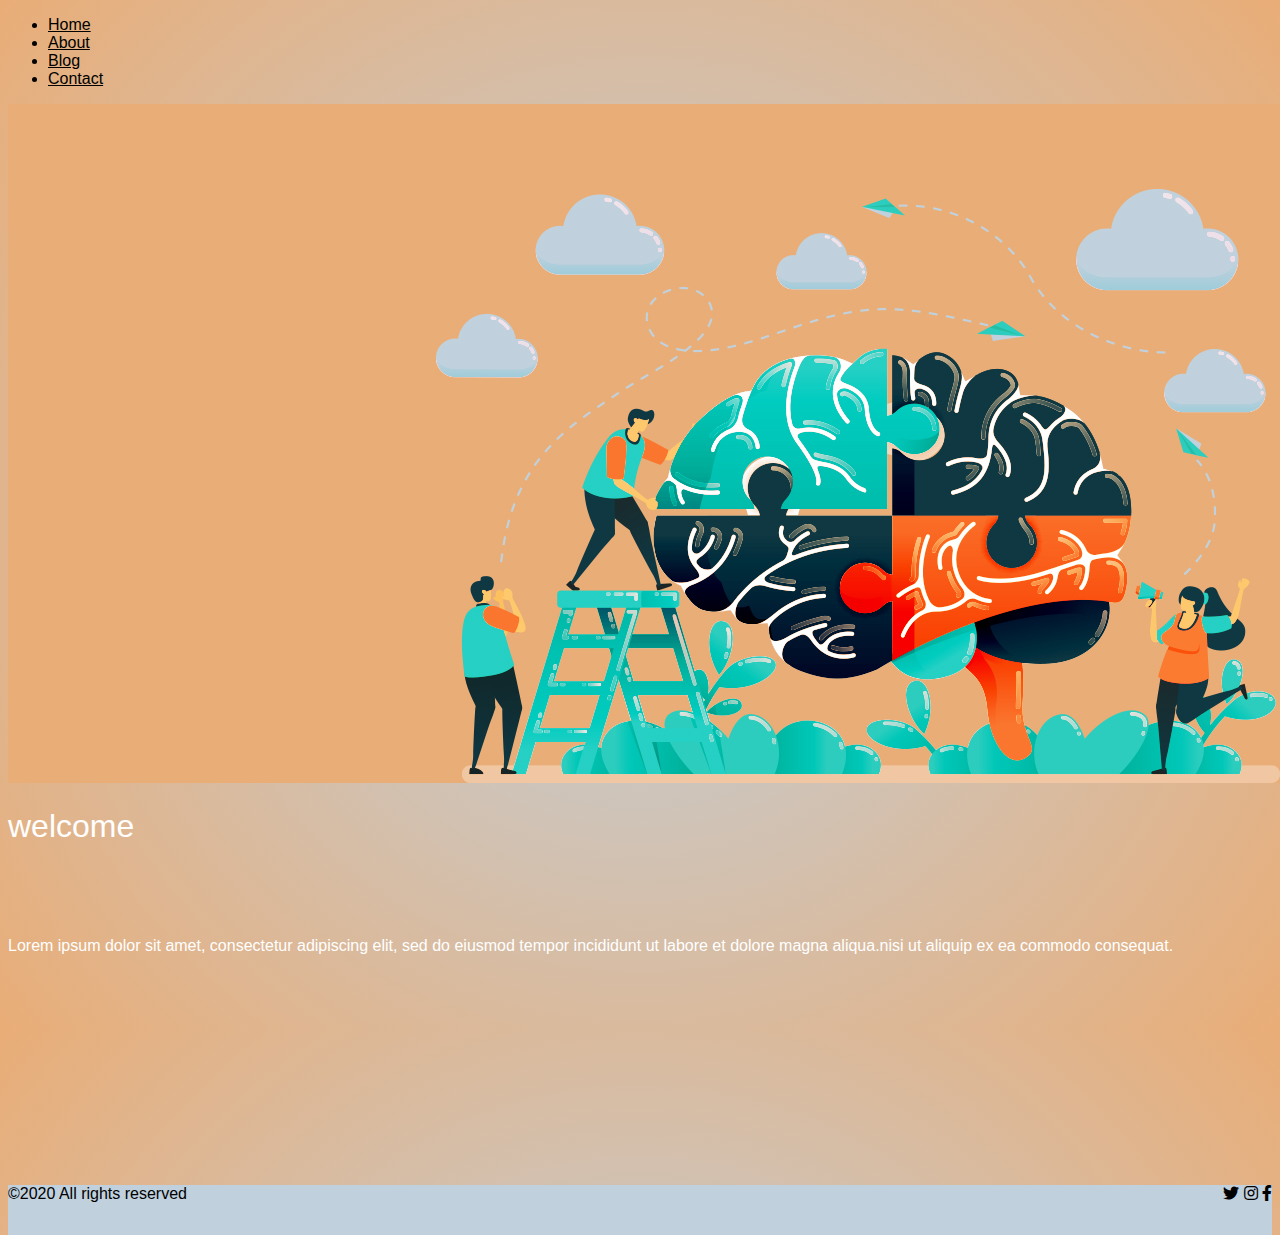
<file: Template/index.html>
<!DOCTYPE html>
<html lang="en">
<head>
    <meta charset="UTF-8">
    <meta http-equiv="X-UA-Compatible" content="IE=edge">
    <meta name="viewport" content="width=device-width, initial-scale=1.0">

    <link rel="stylesheet" href="https://cdnjs.cloudflare.com/ajax/libs/font-awesome/5.12.1/css/all.min.css">
    <link href="https://cdn.jsdelivr.net/npm/bootstrap@5.0.0-beta3/dist/css/bootstrap.min.css" rel="stylesheet" integrity="sha384-eOJMYsd53ii+scO/bJGFsiCZc+5NDVN2yr8+0RDqr0Ql0h+rP48ckxlpbzKgwra6" crossorigin="anonymous">
    <script src="https://cdn.jsdelivr.net/npm/bootstrap@5.0.0-beta3/dist/js/bootstrap.bundle.min.js" integrity="sha384-JEW9xMcG8R+pH31jmWH6WWP0WintQrMb4s7ZOdauHnUtxwoG2vI5DkLtS3qm9Ekf" crossorigin="anonymous"></script>
    
    <link rel="stylesheet" href="Blog.css">
    <title>Psych2go</title>


    
</head>
<body style="background-color: #e9ad77;;">
   
        
            
            <div class="menu">
             <ul class="nav justify-content-end">
                <li class="nav-item">
                  <a class="nav-link active" aria-current="page" href="index.html">Home</a>
                </li>
                <li class="nav-item">
                  <a class="nav-link" href="About.html">About</a>
                </li>
                <li class="nav-item">
                  <a class="nav-link" href="Blog.html">Blog</a>
                </li>
                <li class="nav-item">
                    <a class="nav-link" href="contact.html">Contact</a>
                </li>
              </ul>
            </div>
        </section>
        <section>
            <div>
                <img src="img/Psychology.jpg" class="img-fluid">
            </div>
            <div >
                <h1  class="position-absolute top-50 start-0 translate-middle-y" class="fixed-top"  style="color: white;">welcome </h1><br><br><br>
                <p  class="text-center" style="color: white;" >Lorem ipsum dolor sit amet, consectetur adipiscing elit,
                 sed do eiusmod tempor incididunt ut labore et dolore magna 
                 aliqua.nisi ut aliquip ex ea commodo consequat. 
                </p>
            </div>
        </section>
        
        <footer  style="background-color: rgba(192,208,221,1); height: 50px;">&copy;2020 All rights reserved
          <div class="iconns">
            <i class="fab fa-twitter"></i>
            <i class="fab fa-instagram"></i>
            <i class="fab fa-facebook-f"></i>
          </div>
        </footer>
    
   
    
</body>
</html>
</file>
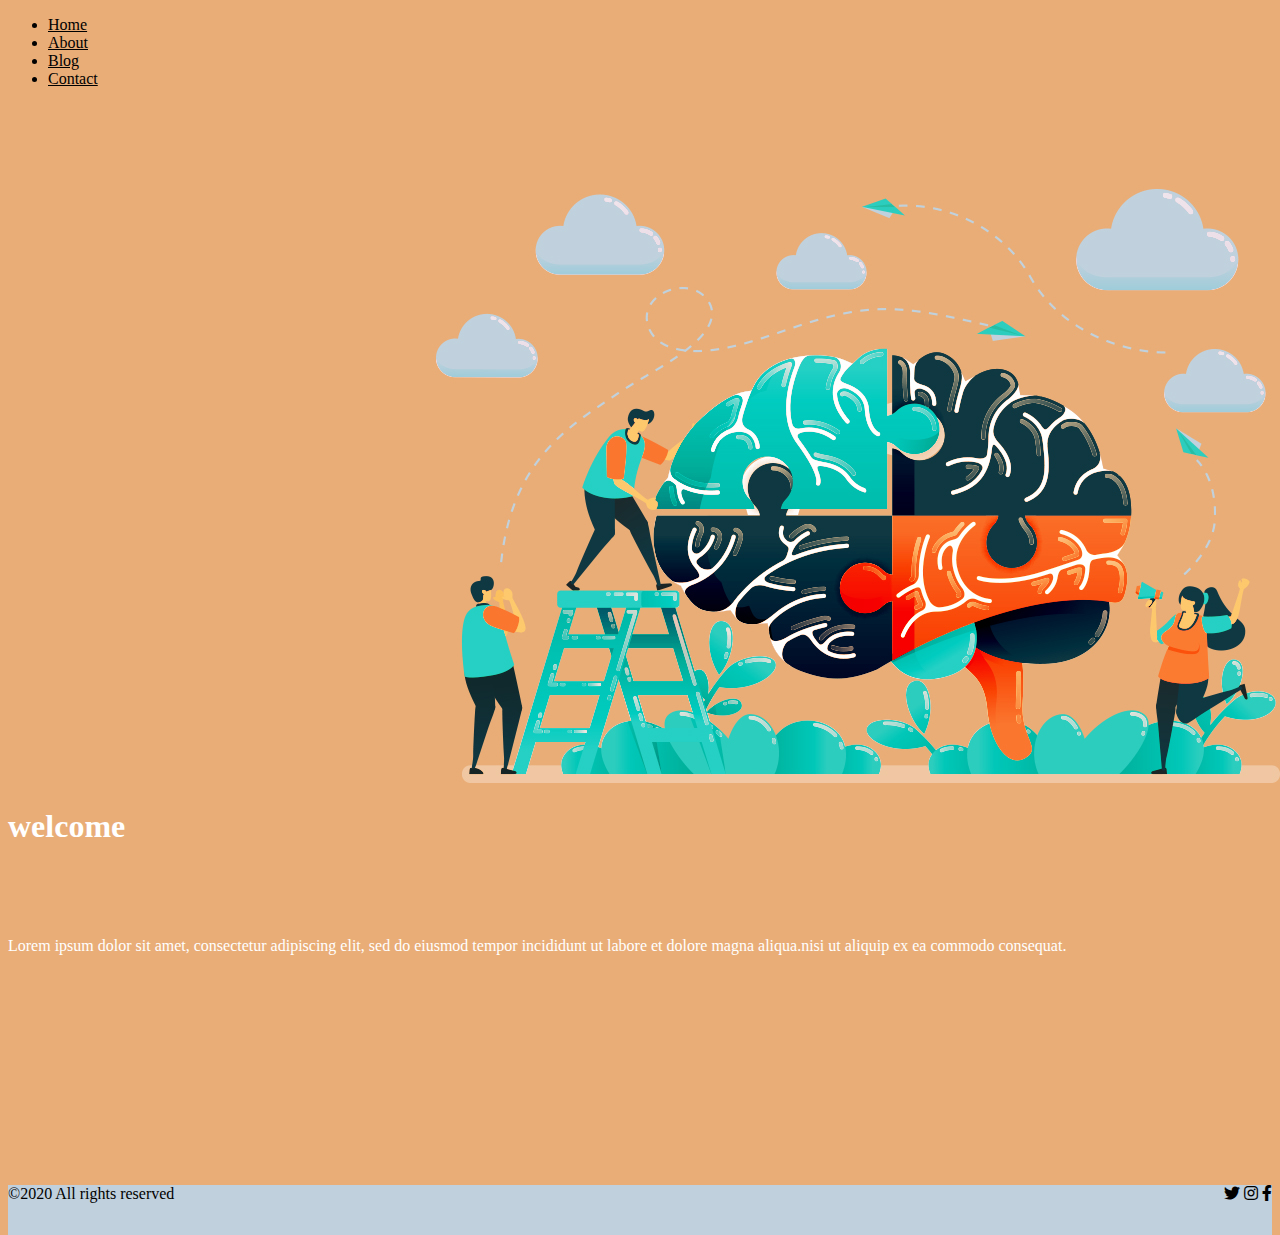
<file: theme-template/index.html>
<!DOCTYPE html>
<html lang="en">
<head>
    <meta charset="UTF-8">
    <meta http-equiv="X-UA-Compatible" content="IE=edge">
    <meta name="viewport" content="width=device-width, initial-scale=1.0">

    <link rel="stylesheet" href="https://cdnjs.cloudflare.com/ajax/libs/font-awesome/5.12.1/css/all.min.css">
    <link href="https://cdn.jsdelivr.net/npm/bootstrap@5.0.0-beta3/dist/css/bootstrap.min.css" rel="stylesheet" integrity="sha384-eOJMYsd53ii+scO/bJGFsiCZc+5NDVN2yr8+0RDqr0Ql0h+rP48ckxlpbzKgwra6" crossorigin="anonymous">
    <script src="https://cdn.jsdelivr.net/npm/bootstrap@5.0.0-beta3/dist/js/bootstrap.bundle.min.js" integrity="sha384-JEW9xMcG8R+pH31jmWH6WWP0WintQrMb4s7ZOdauHnUtxwoG2vI5DkLtS3qm9Ekf" crossorigin="anonymous"></script>
    
    <link rel="stylesheet" href="home.css">
    <title>Psych2go</title>


    
</head>
<body style="background-color: #e9ad77;;">
   
        
            
            <div class="menu">
             <ul class="nav justify-content-end">
                <li class="nav-item">
                  <a class="nav-link active" aria-current="page" href="index.html">Home</a>
                </li>
                <li class="nav-item">
                  <a class="nav-link" href="About.html">About</a>
                </li>
                <li class="nav-item">
                  <a class="nav-link" href="Blog.html">Blog</a>
                </li>
                <li class="nav-item">
                    <a class="nav-link" href="contact.html">Contact</a>
                </li>
              </ul>
            </div>
        </section>
        <section>
            <div>
                <img src="img/Psychology.jpg" class="img-fluid">
            </div>
            <div >
                <h1  class="position-absolute top-50 start-0 translate-middle-y" class="fixed-top"  style="color: white;">welcome </h1><br><br><br>
                <p  class="text-center" style="color: white;" >Lorem ipsum dolor sit amet, consectetur adipiscing elit,
                 sed do eiusmod tempor incididunt ut labore et dolore magna 
                 aliqua.nisi ut aliquip ex ea commodo consequat. 
                </p>
            </div>
        </section>
        
        <footer  style="background-color: rgba(192,208,221,1); height: 50px;">&copy;2020 All rights reserved
          <div class="iconns">
            <i class="fab fa-twitter"></i>
            <i class="fab fa-instagram"></i>
            <i class="fab fa-facebook-f"></i>
          </div>
      </footer>
    
   
    
</body>
</html>
</file>
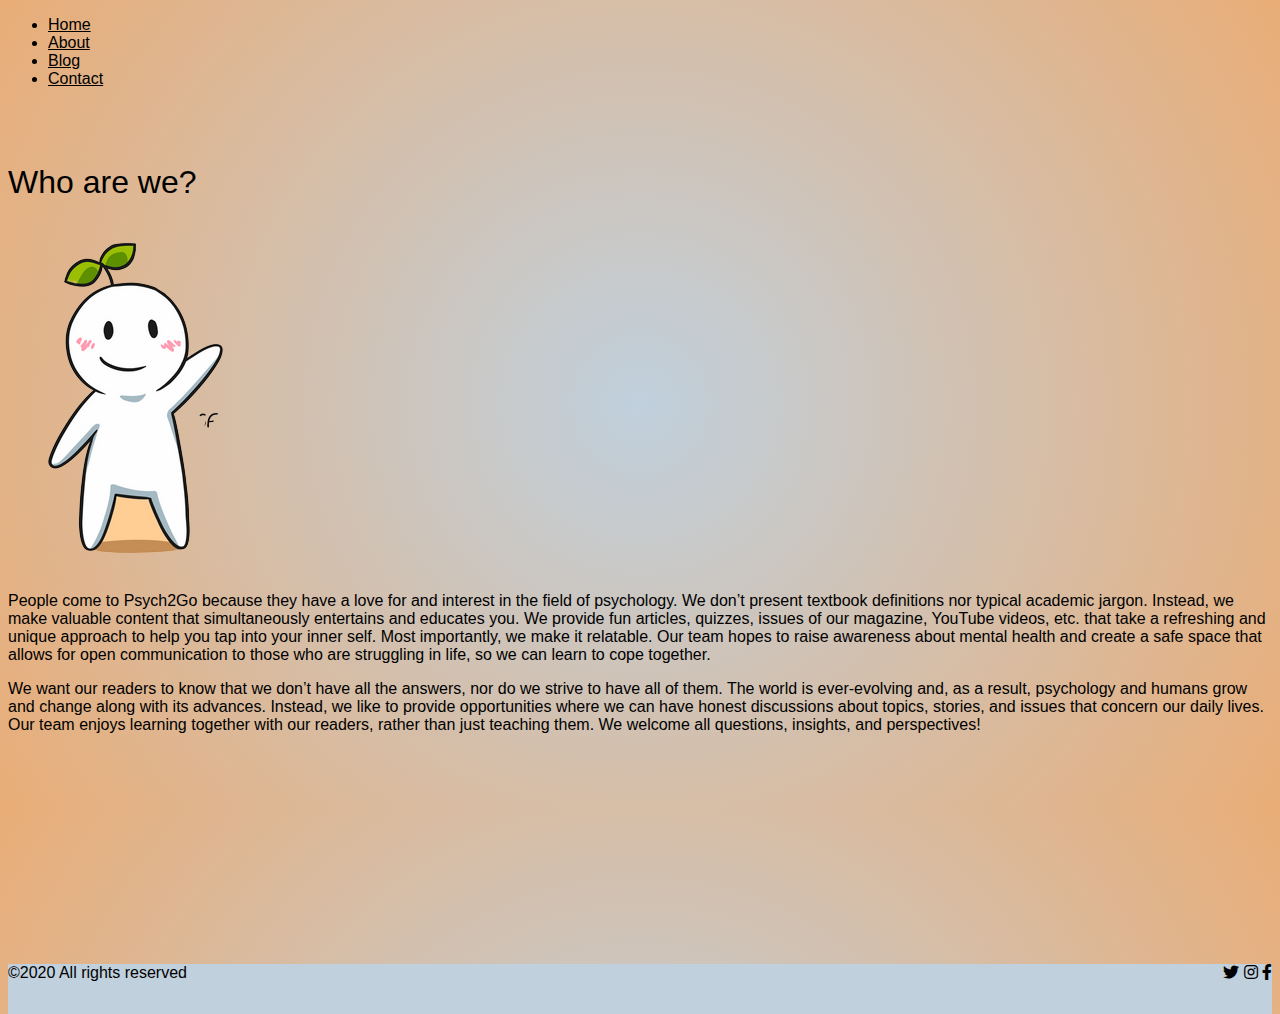
<file: Template/About.html>
<!DOCTYPE html>
<html lang="en">
<head>
    <meta charset="UTF-8">
    <meta http-equiv="X-UA-Compatible" content="IE=edge">
    <meta name="viewport" content="width=device-width, initial-scale=1.0">
    <link rel="stylesheet" href="https://cdnjs.cloudflare.com/ajax/libs/font-awesome/5.12.1/css/all.min.css">
    <link href="https://cdn.jsdelivr.net/npm/bootstrap@5.0.0-beta3/dist/css/bootstrap.min.css" rel="stylesheet" integrity="sha384-eOJMYsd53ii+scO/bJGFsiCZc+5NDVN2yr8+0RDqr0Ql0h+rP48ckxlpbzKgwra6" crossorigin="anonymous">
    <script src="https://cdn.jsdelivr.net/npm/bootstrap@5.0.0-beta3/dist/js/bootstrap.bundle.min.js" integrity="sha384-JEW9xMcG8R+pH31jmWH6WWP0WintQrMb4s7ZOdauHnUtxwoG2vI5DkLtS3qm9Ekf" crossorigin="anonymous"></script>
    <link rel="stylesheet" href="Blog.css">
    <title>About us</title>
</head>
<body>
    <div class="menu">
        <ul class="nav justify-content-end">
           <li class="nav-item">
             <a class="nav-link active" aria-current="page" href="index.html">Home</a>
           </li>
           <li class="nav-item">
             <a class="nav-link" href="About.html">About</a>
           </li>
           <li class="nav-item">
             <a class="nav-link" href="Blog.html">Blog</a>
           </li>
           <li class="nav-item">
               <a class="nav-link" href="contact.html">Contact</a>
           </li>
        </ul>
    </div>
    <div >
      <h1 style="margin-top: 6%;"  class="text-center">Who are we?</h1>
    </div>
    <div class="mx-auto">
      <img src="img/psi_by_cartoonsilverfox_deatkek-350t-removebg-preview(1).png" class="rounded mx-auto d-block" alt="Responsive image">
    </div>
    <div class="text-center">
      <p class="fw-bold">People come to Psych2Go because they have a love for and interest in the field of psychology. We don’t present textbook definitions nor typical academic jargon. Instead, we make valuable content that simultaneously entertains and educates you. We provide fun articles, quizzes, issues of our magazine, YouTube videos, etc. that take a refreshing and unique approach to help you tap into your inner self. Most importantly, we make it relatable. Our team hopes to raise awareness about mental health and create a safe space that allows for open communication to those who are struggling in life, so we can learn to cope together.</p>
      <p class="fw-bold">We want our readers to know that we don’t have all the answers, nor do we strive to have all of them. The world is ever-evolving and, as a result, psychology and humans grow and change along with its advances. Instead, we like to provide opportunities where we can have honest discussions about topics, stories, and issues that concern our daily lives. Our team enjoys learning together with our readers, rather than just teaching them. We welcome all questions, insights, and perspectives!</p> 
    </div>    
        
      
    
    <footer style="background-color: rgba(192,208,221,1); height: 50px;">&copy;2020 All rights reserved
      <div class="iconns">
        <i class="fab fa-twitter"></i>
        <i class="fab fa-instagram"></i>
        <i class="fab fa-facebook-f"></i>
      </div>
  </footer>
    
</body>
</html>
</file>
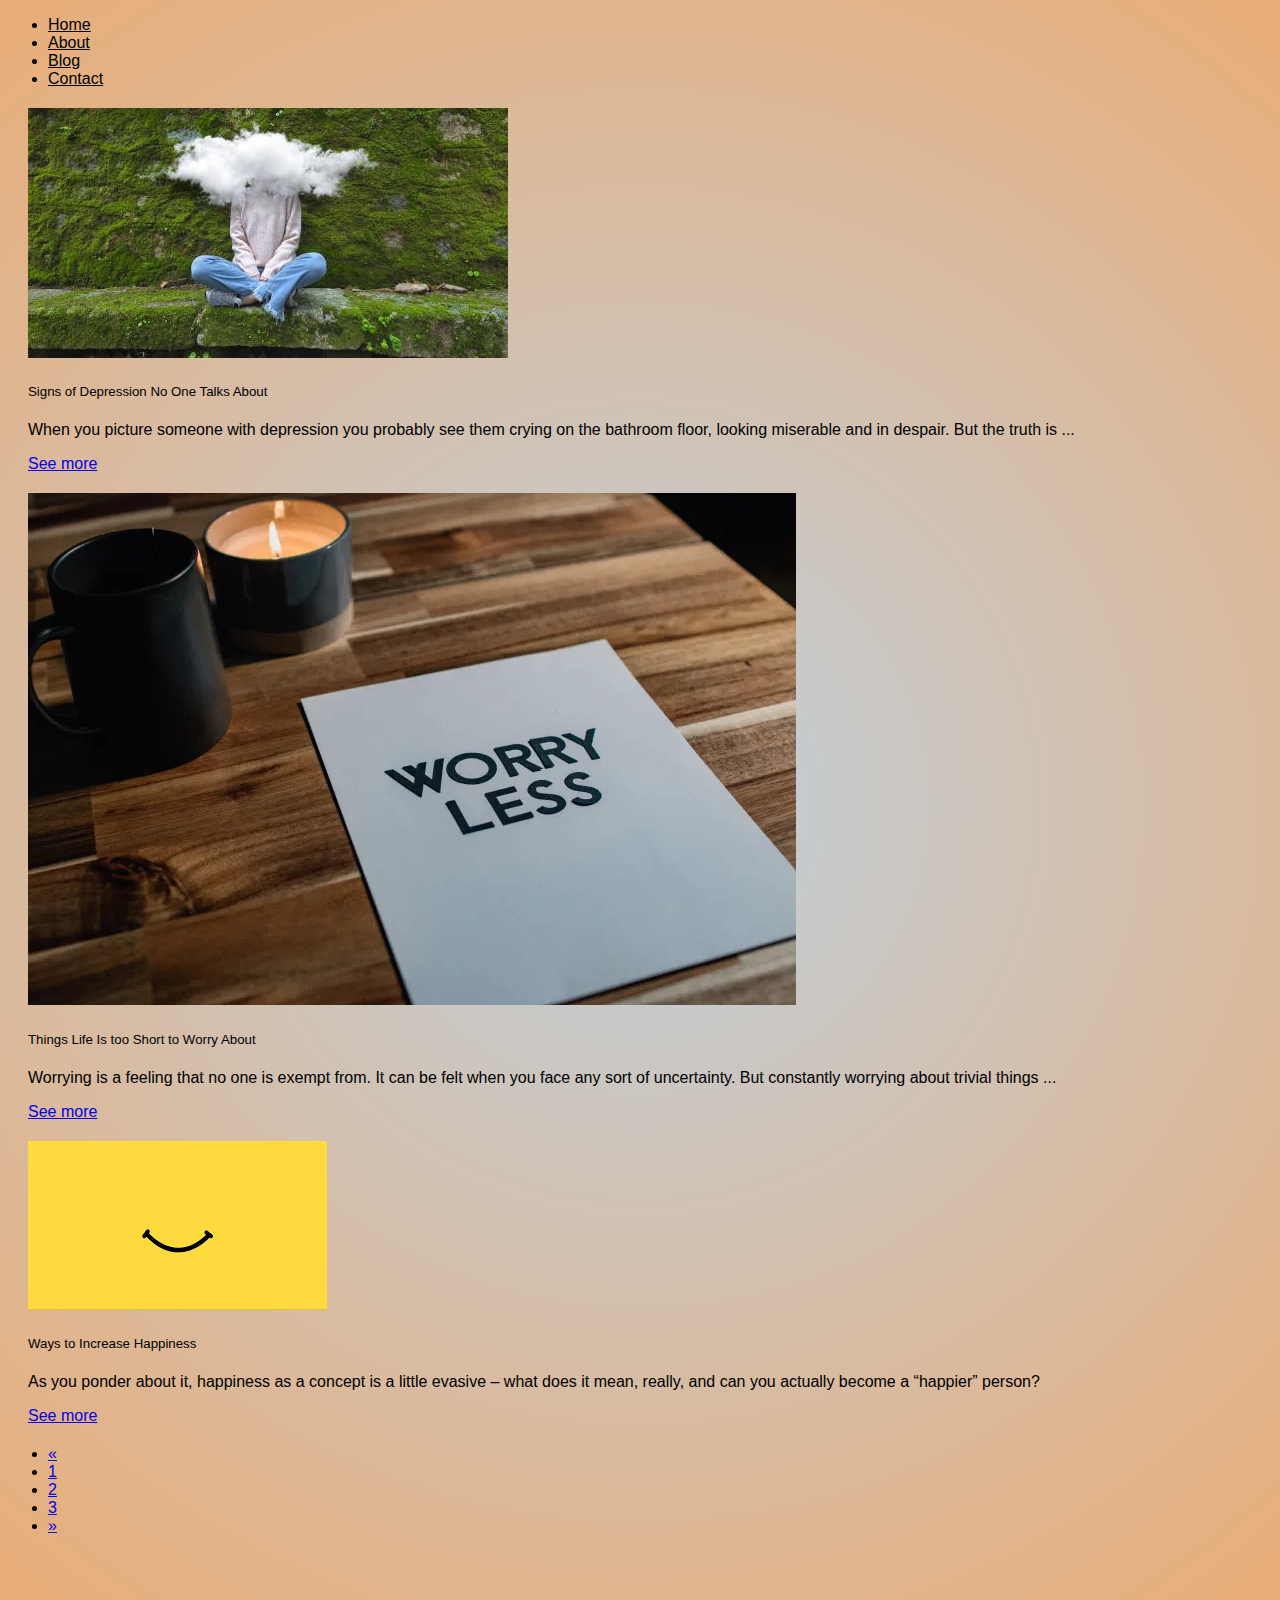
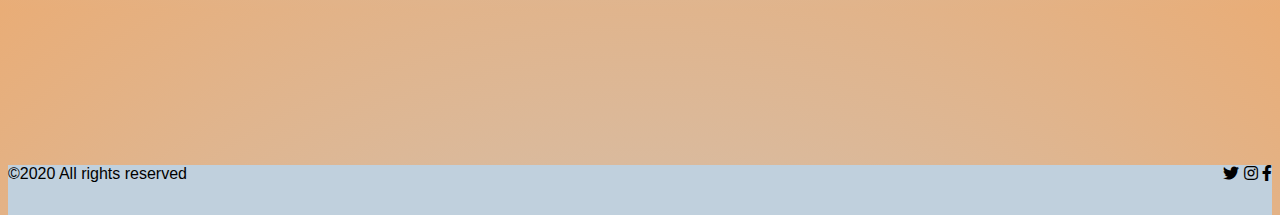
<file: Template/Blog.html>
<!DOCTYPE html>
<html lang="en">
<head>
    <meta charset="UTF-8">
    <meta http-equiv="X-UA-Compatible" content="IE=edge">
    <meta name="viewport" content="width=device-width, initial-scale=1.0">
    <link rel="stylesheet" href="Blog.css">
    <link rel="stylesheet" href="https://cdnjs.cloudflare.com/ajax/libs/font-awesome/5.12.1/css/all.min.css">
    <link href="https://cdn.jsdelivr.net/npm/bootstrap@5.0.0-beta3/dist/css/bootstrap.min.css" rel="stylesheet" integrity="sha384-eOJMYsd53ii+scO/bJGFsiCZc+5NDVN2yr8+0RDqr0Ql0h+rP48ckxlpbzKgwra6" crossorigin="anonymous">
    <script src="https://cdn.jsdelivr.net/npm/bootstrap@5.0.0-beta3/dist/js/bootstrap.bundle.min.js" integrity="sha384-JEW9xMcG8R+pH31jmWH6WWP0WintQrMb4s7ZOdauHnUtxwoG2vI5DkLtS3qm9Ekf" crossorigin="anonymous"></script>
    <title>Our Articles</title>
</head>
<body>
    <div class="menu">
        <ul class="nav justify-content-end">
           <li class="nav-item">
             <a class="nav-link active" aria-current="page" href="index.html">Home</a>
           </li>
           <li class="nav-item">
             <a class="nav-link" href="About.html">About</a>
           </li>
           <li class="nav-item">
             <a class="nav-link" href="Blog.html">Blog</a>
           </li>
           <li class="nav-item">
               <a class="nav-link" href="contact.html">Contact</a>
           </li>
         </ul>
       </div>
       <div class="card-group">
        <div class="card" style="margin: 20px;">
          <img src="img/default_2020-03-09_3f8f1d4c-b150-4ff0-ab9a-a0c105ca0232.jpeg" class="card-img-top" alt="...">
          <div class="card-body">
            <h5 class="card-title">Signs of Depression No One Talks About</h5>
            <p class="card-text">When you picture someone with depression you probably see them crying on the bathroom floor, looking miserable and in despair. But the truth is ...</p>
          </div>
          <div class="card-footer">
            <a href="#" class="btn btn-primary" class="position-absolute top-50 start-0 translate-middle-y">See more</a>
          </div>
        </div>
        <div class="card" style="margin: 20px;">
          <img src="img/kelly-sikkema-5yxPOMHymlw-unsplash-scaled.jpg" class="card-img-top" alt="...">
          <div class="card-body">
            <h5 class="card-title">Things Life Is too Short to Worry About</h5>
            <p class="card-text">Worrying is a feeling that no one is exempt from. It can be felt when you face any sort of uncertainty. But constantly worrying about trivial things ...</p>
          </div>
          <div class="card-footer">
            <a href="view.html" class="btn btn-primary" class="position-absolute top-50 start-0 translate-middle-y">See more</a>
          </div>
        </div>
        <div class="card" style="margin: 20px;">
          <img src="img/happiness.png" class="card-img-top" alt="...">
          <div class="card-body">
            <h5 class="card-title">Ways to Increase Happiness</h5>
            <p class="card-text">As you ponder about it, happiness as a concept is a little evasive – what does it mean, really, and can you actually become a “happier” person?</p>
          </div>
          <div class="card-footer"> 
            <a href="#" class="btn btn-primary" class="position-absolute top-50 start-0 translate-middle-y">See more</a>
          </div>
        </div>
      </div>
      <nav aria-label="Page navigation example" class="pagination justify-content-center">
        <ul class="pagination" >
          <li class="page-item">
            <a class="page-link" href="#" aria-label="Previous">
              <span aria-hidden="true">&laquo;</span>
            </a>
          </li>
          <li class="page-item"><a class="page-link" href="Blog.html">1</a></li>
          <li class="page-item"><a class="page-link" href="blog2.html">2</a></li>
          <li class="page-item"><a class="page-link" href="blog3.html">3</a></li>
          <li class="page-item">
            <a class="page-link" href="#" aria-label="Next">
              <span aria-hidden="true">&raquo;</span>
            </a>
          </li>
        </ul>
      </nav>
       
    <footer style="background-color: rgba(192,208,221,1); height: 50px;">&copy;2020 All rights reserved
        <div class="iconns">
          <i class="fab fa-twitter"></i>
          <i class="fab fa-instagram"></i>
          <i class="fab fa-facebook-f"></i>
        </div>
    </footer>
    
</body>
</html>
</file>
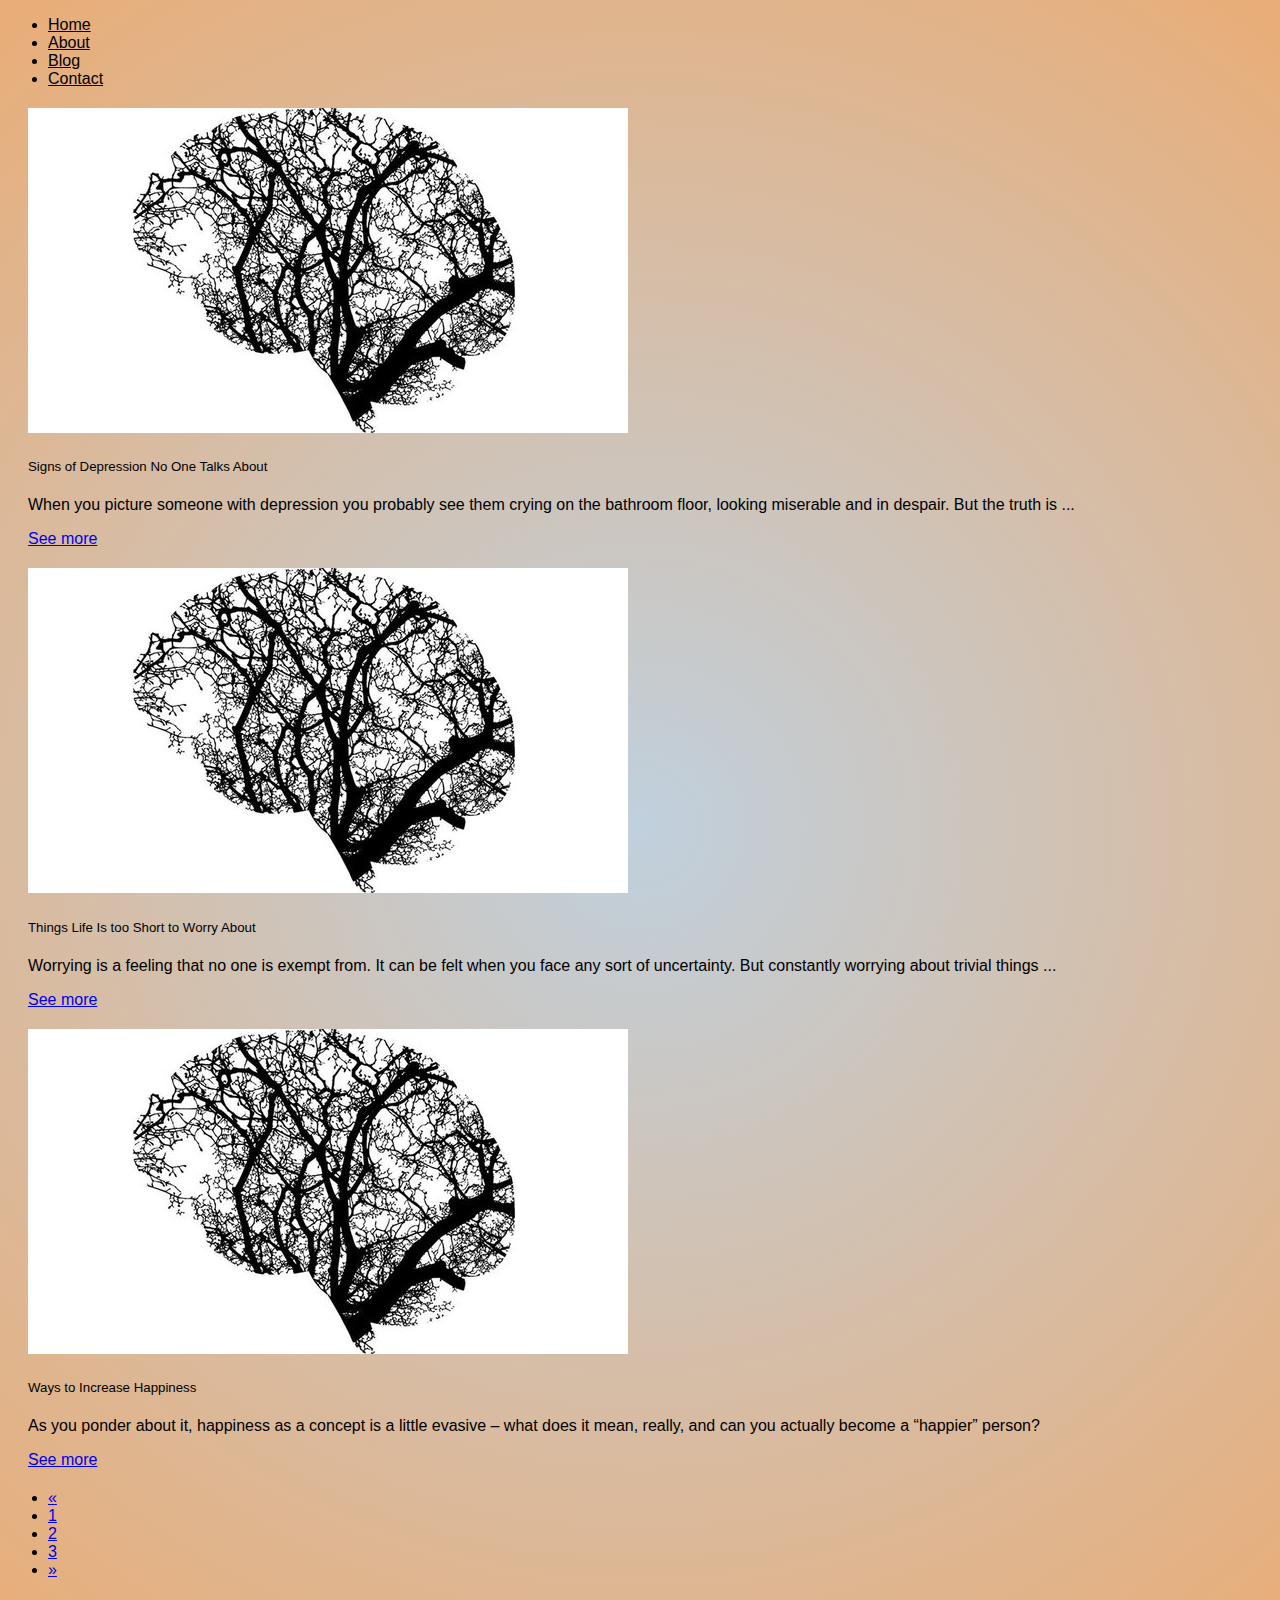
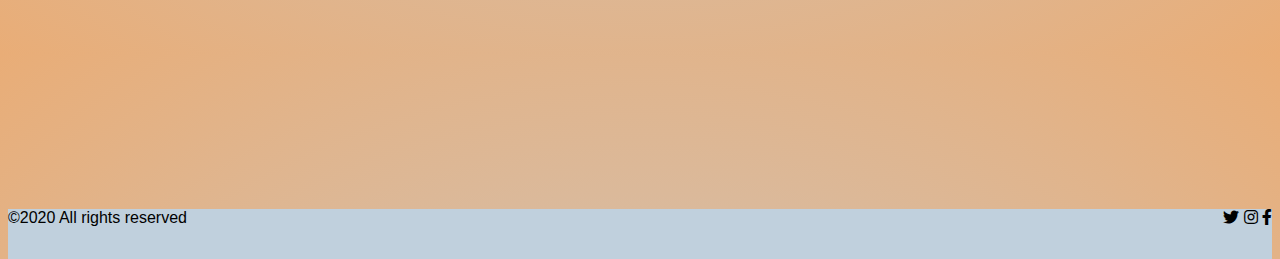
<file: Template/blog2.html>
<!DOCTYPE html>
<html lang="en">
<head>
    <meta charset="UTF-8">
    <meta http-equiv="X-UA-Compatible" content="IE=edge">
    <meta name="viewport" content="width=device-width, initial-scale=1.0">
    <link rel="stylesheet" href="Blog.css">
    <link rel="stylesheet" href="https://cdnjs.cloudflare.com/ajax/libs/font-awesome/5.12.1/css/all.min.css">
    <link href="https://cdn.jsdelivr.net/npm/bootstrap@5.0.0-beta3/dist/css/bootstrap.min.css" rel="stylesheet" integrity="sha384-eOJMYsd53ii+scO/bJGFsiCZc+5NDVN2yr8+0RDqr0Ql0h+rP48ckxlpbzKgwra6" crossorigin="anonymous">
    <script src="https://cdn.jsdelivr.net/npm/bootstrap@5.0.0-beta3/dist/js/bootstrap.bundle.min.js" integrity="sha384-JEW9xMcG8R+pH31jmWH6WWP0WintQrMb4s7ZOdauHnUtxwoG2vI5DkLtS3qm9Ekf" crossorigin="anonymous"></script>
    <title>Our Articles</title>
</head>
<body>
    <div class="menu">
        <ul class="nav justify-content-end">
           <li class="nav-item">
             <a class="nav-link active" aria-current="page" href="index.html">Home</a>
           </li>
           <li class="nav-item">
             <a class="nav-link" href="About.html">About</a>
           </li>
           <li class="nav-item">
             <a class="nav-link" href="Blog.html">Blog</a>
           </li>
           <li class="nav-item">
               <a class="nav-link" href="contact.html">Contact</a>
           </li>
         </ul>
       </div>
       <div class="card-group">
        <div class="card" style="margin: 20px;">
          <img src="img/lg_Cerveau2.jpg" class="card-img-top" alt="...">
          <div class="card-body">
            <h5 class="card-title">Signs of Depression No One Talks About</h5>
            <p class="card-text">When you picture someone with depression you probably see them crying on the bathroom floor, looking miserable and in despair. But the truth is ...</p>
          </div>
          <div class="card-footer">
            <a href="#" class="btn btn-primary" class="position-absolute top-50 start-0 translate-middle-y">See more</a>
          </div>
        </div>
        <div class="card" style="margin: 20px;">
          <img src="img/lg_Cerveau2.jpg" class="card-img-top" alt="...">
          <div class="card-body">
            <h5 class="card-title">Things Life Is too Short to Worry About</h5>
            <p class="card-text">Worrying is a feeling that no one is exempt from. It can be felt when you face any sort of uncertainty. But constantly worrying about trivial things ...</p>
          </div>
          <div class="card-footer">
            <a href="#" class="btn btn-primary" class="position-absolute top-50 start-0 translate-middle-y">See more</a>
          </div>
        </div>
        <div class="card" style="margin: 20px;">
          <img src="img/lg_Cerveau2.jpg" class="card-img-top" alt="...">
          <div class="card-body">
            <h5 class="card-title">Ways to Increase Happiness</h5>
            <p class="card-text">As you ponder about it, happiness as a concept is a little evasive – what does it mean, really, and can you actually become a “happier” person?</p>
          </div>
          <div class="card-footer">
            <a href="#" class="btn btn-primary" class="position-absolute top-50 start-0 translate-middle-y">See more</a>
          </div>
        </div>
      </div>
      <nav aria-label="Page navigation example" class="position-absolute top-100 start-50 translate-middle">
        <ul class="pagination">
          <li class="page-item">
            <a class="page-link" href="#" aria-label="Previous">
              <span aria-hidden="true">&laquo;</span>
            </a>
          </li>
          <li class="page-item"><a class="page-link" href="Blog.html">1</a></li>
          <li class="page-item"><a class="page-link" href="blog2.html">2</a></li>
          <li class="page-item"><a class="page-link" href="blog3.html">3</a></li>
          <li class="page-item">
            <a class="page-link" href="#" aria-label="Next">
              <span aria-hidden="true">&raquo;</span>
            </a>
          </li>
        </ul>
      </nav>
       
    <footer style="background-color: rgba(192,208,221,1); height: 50px;">&copy;2020 All rights reserved
        <div class="iconns">
          <i class="fab fa-twitter"></i>
          <i class="fab fa-instagram"></i>
          <i class="fab fa-facebook-f"></i>
        </div>
    </footer>
    
</body>
</html>
</file>
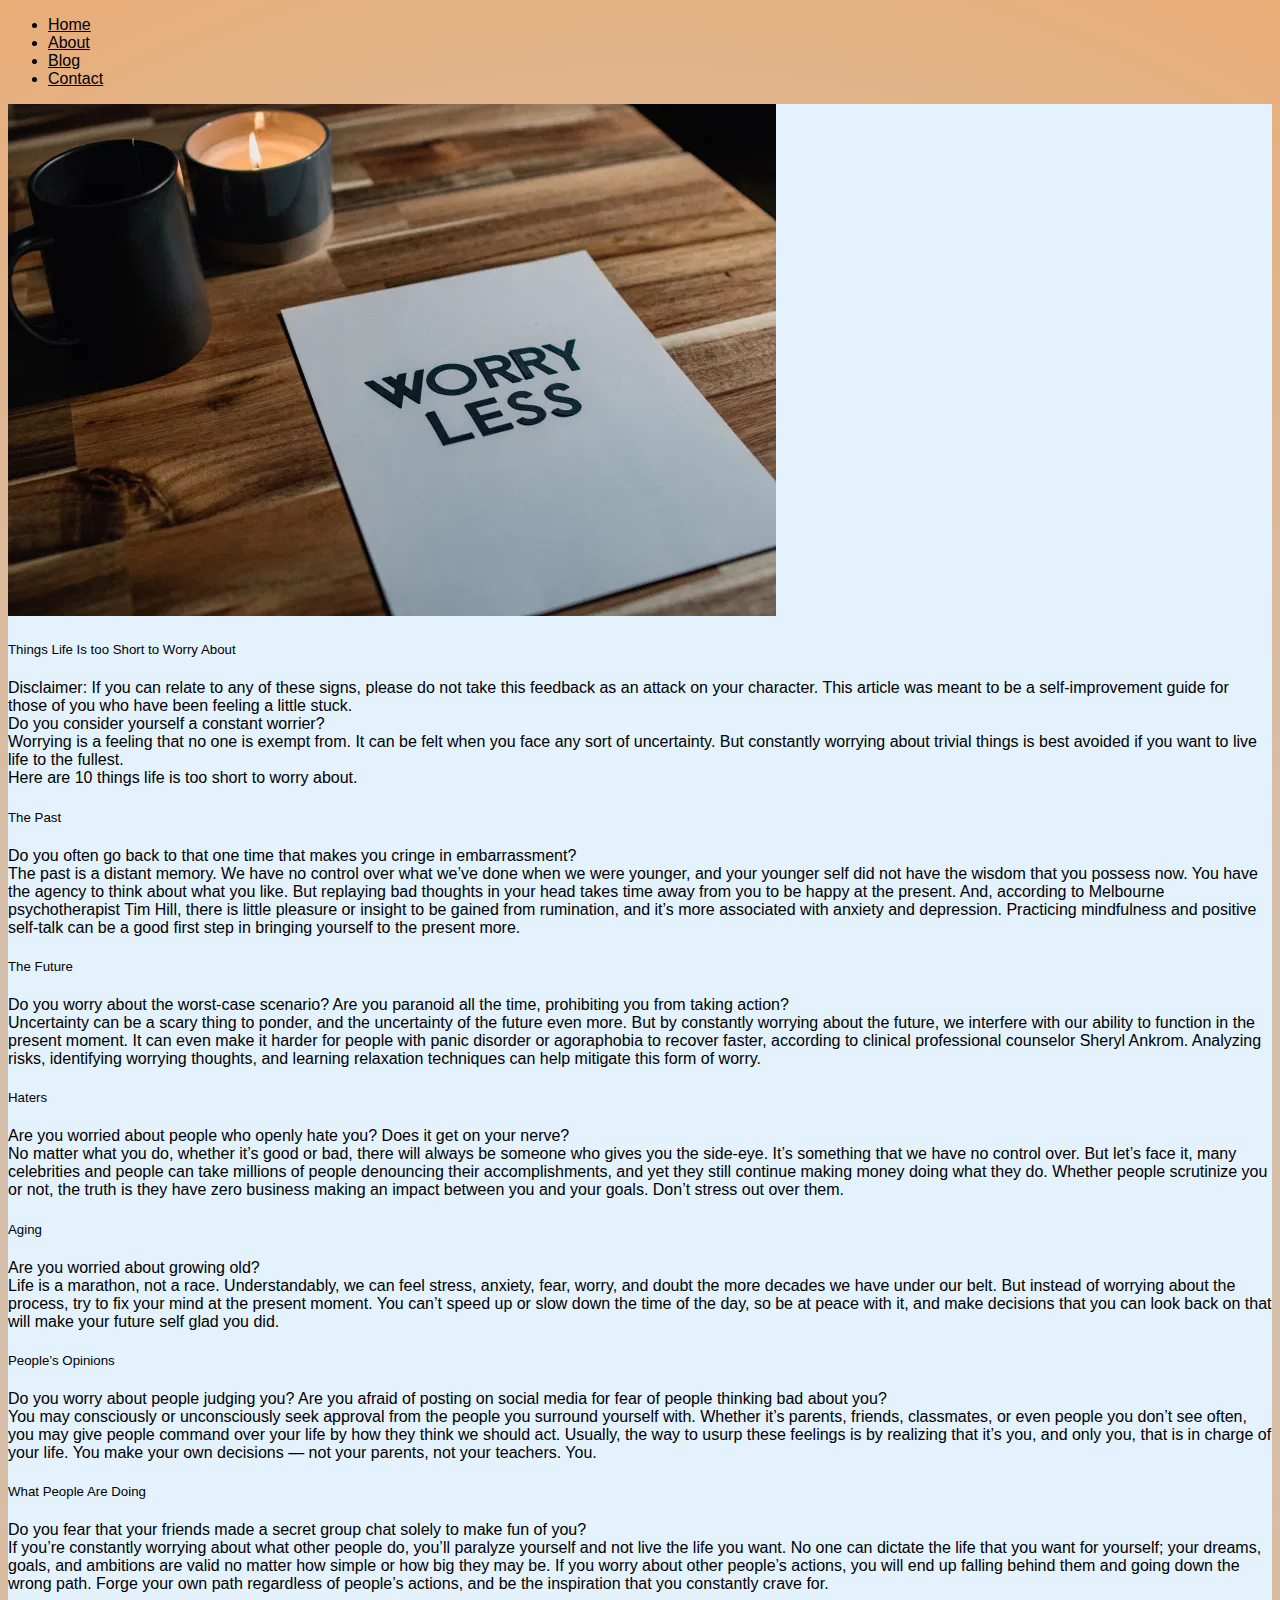
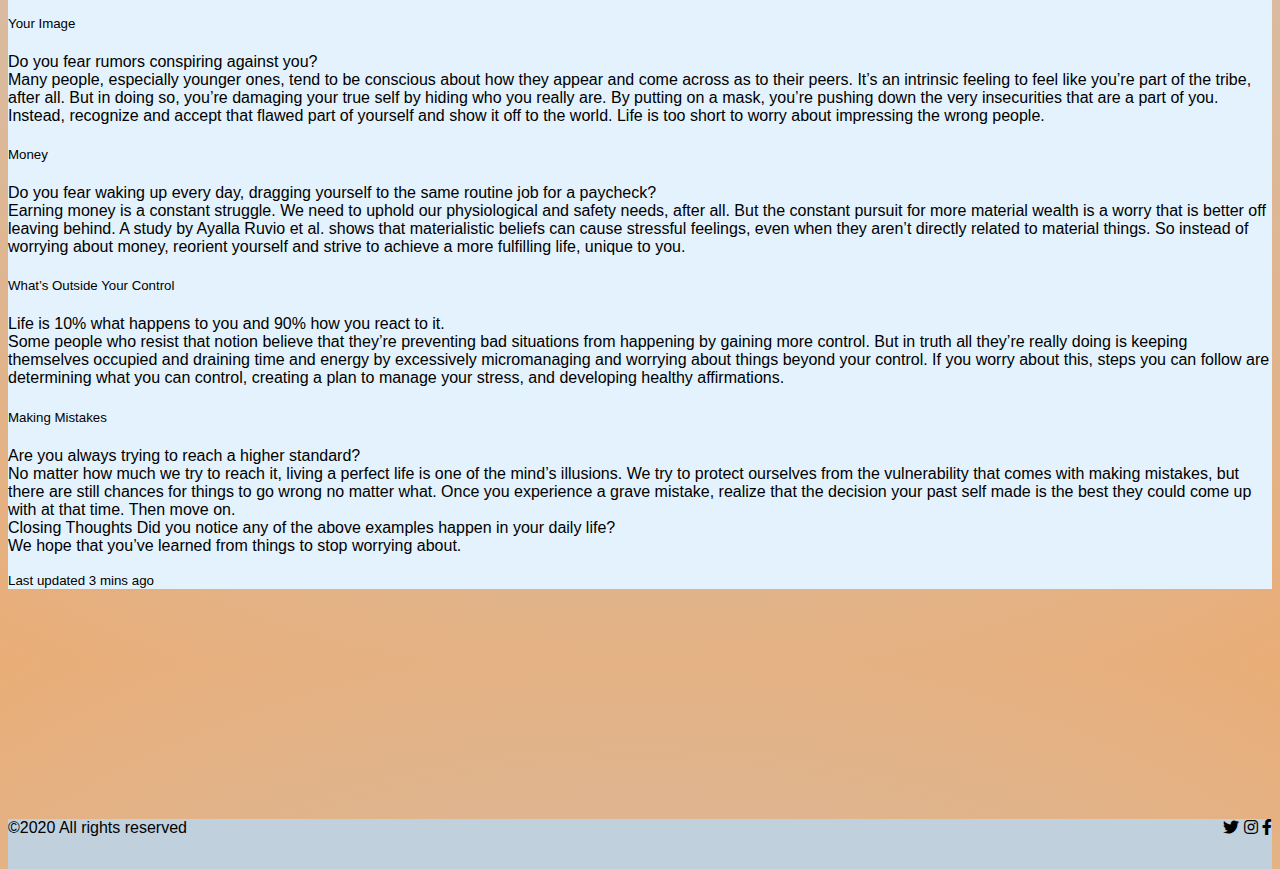
<file: Template/view.html>
<!DOCTYPE html>
<html lang="en">
<head>
    <meta charset="UTF-8">
    <meta http-equiv="X-UA-Compatible" content="IE=edge">
    <meta name="viewport" content="width=device-width, initial-scale=1.0">
    <link rel="stylesheet" href="https://cdnjs.cloudflare.com/ajax/libs/font-awesome/5.12.1/css/all.min.css">
    <link href="https://cdn.jsdelivr.net/npm/bootstrap@5.0.0-beta3/dist/css/bootstrap.min.css" rel="stylesheet" integrity="sha384-eOJMYsd53ii+scO/bJGFsiCZc+5NDVN2yr8+0RDqr0Ql0h+rP48ckxlpbzKgwra6" crossorigin="anonymous">
    <script src="https://cdn.jsdelivr.net/npm/bootstrap@5.0.0-beta3/dist/js/bootstrap.bundle.min.js" integrity="sha384-JEW9xMcG8R+pH31jmWH6WWP0WintQrMb4s7ZOdauHnUtxwoG2vI5DkLtS3qm9Ekf" crossorigin="anonymous"></script>
    <link rel="stylesheet" href="Blog.css">
    <title>Things Life Is too Short to Worry About</title>
</head>
<body>
    <div class="menu">
        <ul class="nav justify-content-end">
           <li class="nav-item">
             <a class="nav-link active" aria-current="page" href="index.html">Home</a>
           </li>
           <li class="nav-item">
             <a class="nav-link" href="About.html">About</a>
           </li>
           <li class="nav-item">
             <a class="nav-link" href="Blog.html">Blog</a>
           </li>
           <li class="nav-item">
               <a class="nav-link" href="contact.html">Contact</a>
           </li>
        </ul>
    </div>
    <div class="card mb-3" style="background: #E3F2FD; " >
        <img src="img/kelly-sikkema-5yxPOMHymlw-unsplash-scaled.jpg" class="card-img-top" alt="...">
        <div class="card-body" >
          <h5 class="card-title">Things Life Is too Short to Worry About</h5>
          <p class="card-text">Disclaimer: If you can relate to any of these signs, please do not take this feedback as an attack on your character.  This article was meant to be a self-improvement guide for those of you who have been feeling a little stuck.<br>

            Do you consider yourself a constant worrier?<br> 
            
            Worrying is a feeling that no one is exempt from. It can be felt when you face any sort of uncertainty. But constantly worrying about trivial things is best avoided if you want to live life to the fullest.<br>
            
            Here are 10 things life is too short to worry about.<br>
            <h5>The Past</h5>
            
            Do you often go back to that one time that makes you cringe in embarrassment?<br>
            
            The past is a distant memory. We have no control over what we’ve done when we were younger, and your younger self did not have the wisdom that you possess now. You have the agency to think about what you like. But replaying bad thoughts in your head takes time away from you to be happy at the present. And, according to Melbourne psychotherapist Tim Hill, there is little pleasure or insight to be gained from rumination, and it’s more associated with anxiety and depression. Practicing mindfulness and positive self-talk can be a good first step in bringing yourself to the present more.<br>
            <h5>The Future</h5>
            
            Do you worry about the worst-case scenario? Are you paranoid all the time, prohibiting you from taking action?<br>
            
            Uncertainty can be a scary thing to ponder, and the uncertainty of the future even more. But by constantly worrying about the future, we interfere with our ability to function in the present moment. It can even make it harder for people with panic disorder or agoraphobia to recover faster, according to clinical professional counselor Sheryl Ankrom. Analyzing risks, identifying worrying thoughts, and learning relaxation techniques can help mitigate this form of worry.<br>
            <h5>Haters</h5>
            
            Are you worried about people who openly hate you? Does it get on your nerve?<br>
            
            No matter what you do, whether it’s good or bad, there will always be someone who gives you the side-eye. It’s something that we have no control over. But let’s face it, many celebrities and people can take millions of people denouncing their accomplishments, and yet they still continue making money doing what they do. Whether people scrutinize you or not, the truth is they have zero business making an impact between you and your goals. Don’t stress out over them.<br>
           <h5>Aging</h5> 
            
            Are you worried about growing old?<br>
            
            Life is a marathon, not a race. Understandably, we can feel stress, anxiety, fear, worry, and doubt the more decades we have under our belt. But instead of worrying about the process, try to fix your mind at the present moment. You can’t speed up or slow down the time of the day, so be at peace with it, and make decisions that you can look back on that will make your future self glad you did.<br>
            <h5>People’s Opinions</h5>
            
            Do you worry about people judging you? Are you afraid of posting on social media for fear of people thinking bad about you?<br>
            
            You may consciously or unconsciously seek approval from the people you surround yourself with. Whether it’s parents, friends, classmates, or even people you don’t see often, you may give people command over your life by how they think we should act. Usually, the way to usurp these feelings is by realizing that it’s you, and only you, that is in charge of your life. You make your own decisions — not your parents, not your teachers. You.<br>
            <h5>What People Are Doing</h5>
            
            Do you fear that your friends made a secret group chat solely to make fun of you? <br>
            
            If you’re constantly worrying about what other people do, you’ll paralyze yourself and not live the life you want. No one can dictate the life that you want for yourself; your dreams, goals, and ambitions are valid no matter how simple or how big they may be. If you worry about other people’s actions, you will end up falling behind them and going down the wrong path. Forge your own path regardless of people’s actions, and be the inspiration that you constantly crave for.<br>
            <h5>Your Image</h5>
            
            Do you fear rumors conspiring against you?<br>
            
            Many people, especially younger ones, tend to be conscious about how they appear and come across as to their peers. It’s an intrinsic feeling to feel like you’re part of the tribe, after all. But in doing so, you’re damaging your true self by hiding who you really are. By putting on a mask, you’re pushing down the very insecurities that are a part of you. Instead, recognize and accept that flawed part of yourself and show it off to the world. Life is too short to worry about impressing the wrong people.<br>
            <h5>Money</h5>
            
            Do you fear waking up every day, dragging yourself to the same routine job for a paycheck?<br>
            
            Earning money is a constant struggle. We need to uphold our physiological and safety needs, after all. But the constant pursuit for more material wealth is a worry that is better off leaving behind. A study by Ayalla Ruvio et al. shows that materialistic beliefs can cause stressful feelings, even when they aren’t directly related to material things. So instead of worrying about money, reorient yourself and strive to achieve a more fulfilling life, unique to you.<br>
            <h5>What’s Outside Your Control</h5>
            
            Life is 10% what happens to you and 90% how you react to it.<br>
            
            Some people who resist that notion believe that they’re preventing bad situations from happening by gaining more control. But in truth all they’re really doing is keeping themselves occupied and draining time and energy by excessively micromanaging and worrying about things beyond your control. If you worry about this, steps you can follow are determining what you can control, creating a plan to manage your stress, and developing healthy affirmations. <br>
            <h5>Making Mistakes</h5>
            
            Are you always trying to reach a higher standard?<br>
            
            No matter how much we try to reach it, living a perfect life is one of the mind’s illusions. We try to protect ourselves from the vulnerability that comes with making mistakes, but there are still chances for things to go wrong no matter what. Once you experience a grave mistake, realize that the decision your past self made is the best they could come up with at that time. Then move on.<br>
            Closing Thoughts
            
            Did you notice any of the above examples happen in your daily life?<br>
            
            We hope that you’ve learned from things to stop worrying about.</p>
          <p class="card-text"><small class="text-muted">Last updated 3 mins ago</small></p>
        </div>
      </div>
       <footer >&copy;2020 All rights reserved
        <div class="iconns">
          <i class="fab fa-twitter"></i>
          <i class="fab fa-instagram"></i>
          <i class="fab fa-facebook-f"></i>
        </div>
    </footer>
    
</body>
</html>
</file>
<file: Template/Blog.css>
body {
	background: rgb(192,208,221);
    background: radial-gradient(circle, rgba(192,208,221,1) 0%, rgba(233,173,119,1) 100%);
}

footer{
    color: black;
    display: flex;
    flex-direction: row;
    justify-content:space-between;
    background-color: rgba(192,208,221,1); 
    height: 50px;
    position: relative;
    bottom: -214px;

}
.nav-link{
    color: black;
}
   /* Importing the Roboto font from Google Fonts. */
   @import url("https://fonts.googleapis.com/css?family=Roboto:400");
   
   /* Set font of all elements to 'Roboto' */
   * {
       font-family: 'Roboto', sans-serif;
       font-weight: 400;
   }
   
   /* Remove outline of all elements on focus */
   *:focus {
       outline: 0;
   }
   
   
   
   h3 {
       text-align: center;
   }
   
   /* Add styles to 'container' class */
   .container {
       padding: 12px 24px 24px 24px;
       margin: 48px 12px;
       background: #E3F2FD;
       border-radius: 4px;
   }
   
   /* Add styles to 'label' selector */
   label {
       font-size: 0.85em;
       margin-left: 12px;
   }
   
   /* Add styles to 'input' and 'textarea' selectors */
   input[type=text],input[type=email], textarea {
       width: 100%;
       padding: 12px;
       border: 1px solid #ccc;
       border-radius: 4px;
       box-sizing: border-box;
       margin-top: 6px;
       margin-bottom: 16px;
       resize: vertical;
   }
   
   /* Add styles to show 'focus' of selector */
   input[type=text]:focus,input[type=email]:focus, textarea:focus {
       border: 1px solid rgba(233,173,119,1);
   }
   
   /* Add styles to the submit button */
   input[type=submit] {
       background: #64B5F6;
       margin: 0 auto;
       outline: 0;
       color: white;
       border: 0;
       padding: 12px 24px;
       border-radius: 4px;
       transition: all ease-in-out 0.1s;
       position: relative;
       display: inline-block;
       text-align: center;
   }
   
   /* Add styles for 'focus' property */
   input[type=submit]:focus {
       background: #A5D6A7;
       color: whitesmoke;
   }
   
   /* Style 'hover' property */
   input[type=submit]:hover {
       background: rgba(233,173,119,1);
   }
   
   /* Align items to center of the 'div' with the class 'center' */
   .center {
       text-align: center;
   }
</file>
<file: theme-template/home.css>
.nav-link{
    color: black;
}

footer{
    color: black;
    display: flex;
    flex-direction: row;
    justify-content:space-between;
    background-color: rgba(192,208,221,1); 
    height: 50px;
    position: relative;
    bottom: -214px;

}
</file>
